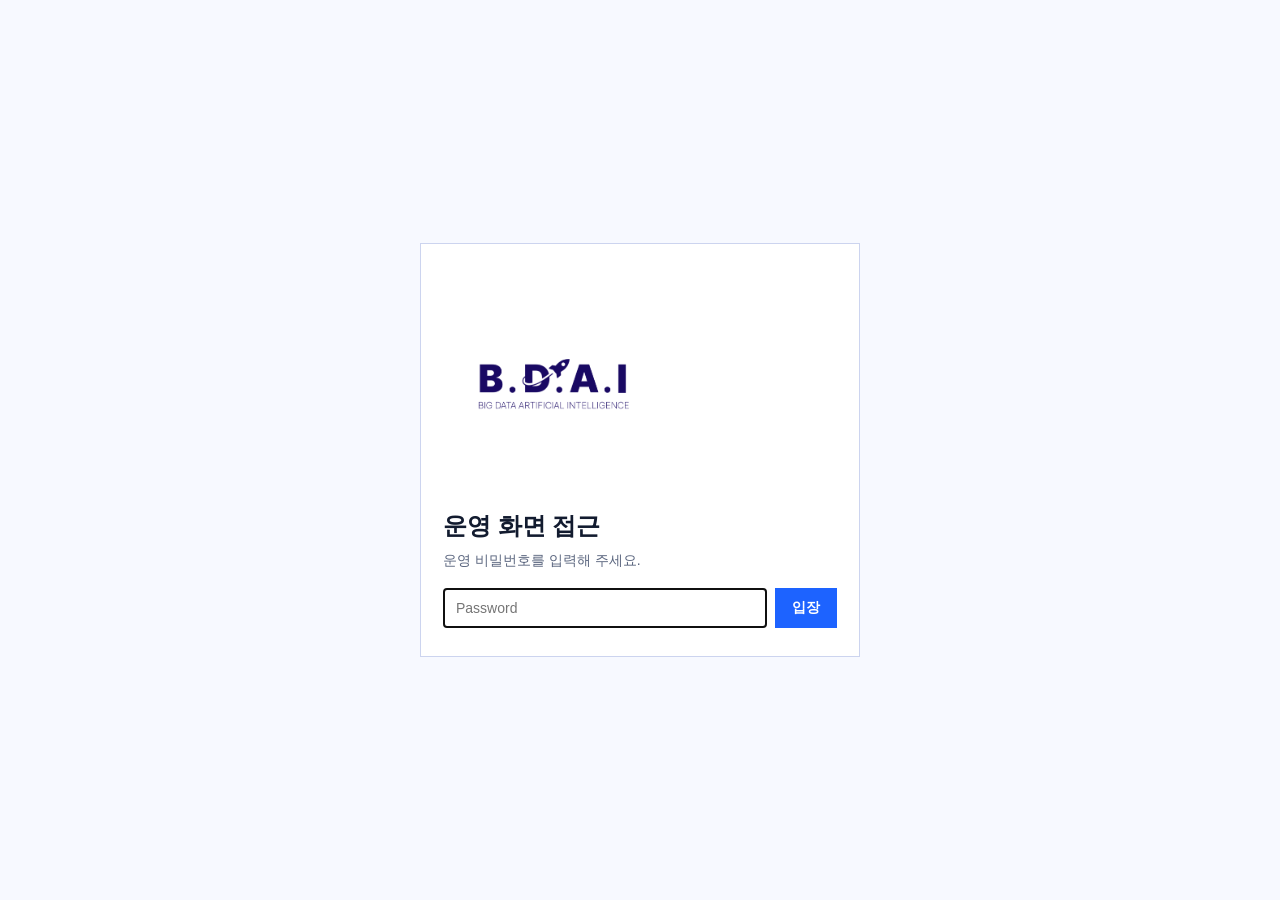
<file: index.html>
<!doctype html>
<html lang="en">
  <head>
    <meta charset="UTF-8" />
    <meta name="viewport" content="width=device-width, initial-scale=1.0" />
    <title>BDAI Session Console</title>
    <script src="https://mcp.figma.com/mcp/html-to-design/capture.js" async></script>
    <script type="module" crossorigin src="/assets/index-DTHueNdE.js"></script>
    <link rel="stylesheet" crossorigin href="/assets/index-CkxAKVfV.css">
  </head>
  <body>
    <div id="root"></div>
    <script>
      if (!window.location.hash) {
        window.location.replace(`${window.location.pathname}#/countdown`);
      }
    </script>
  </body>
</html>
</file>
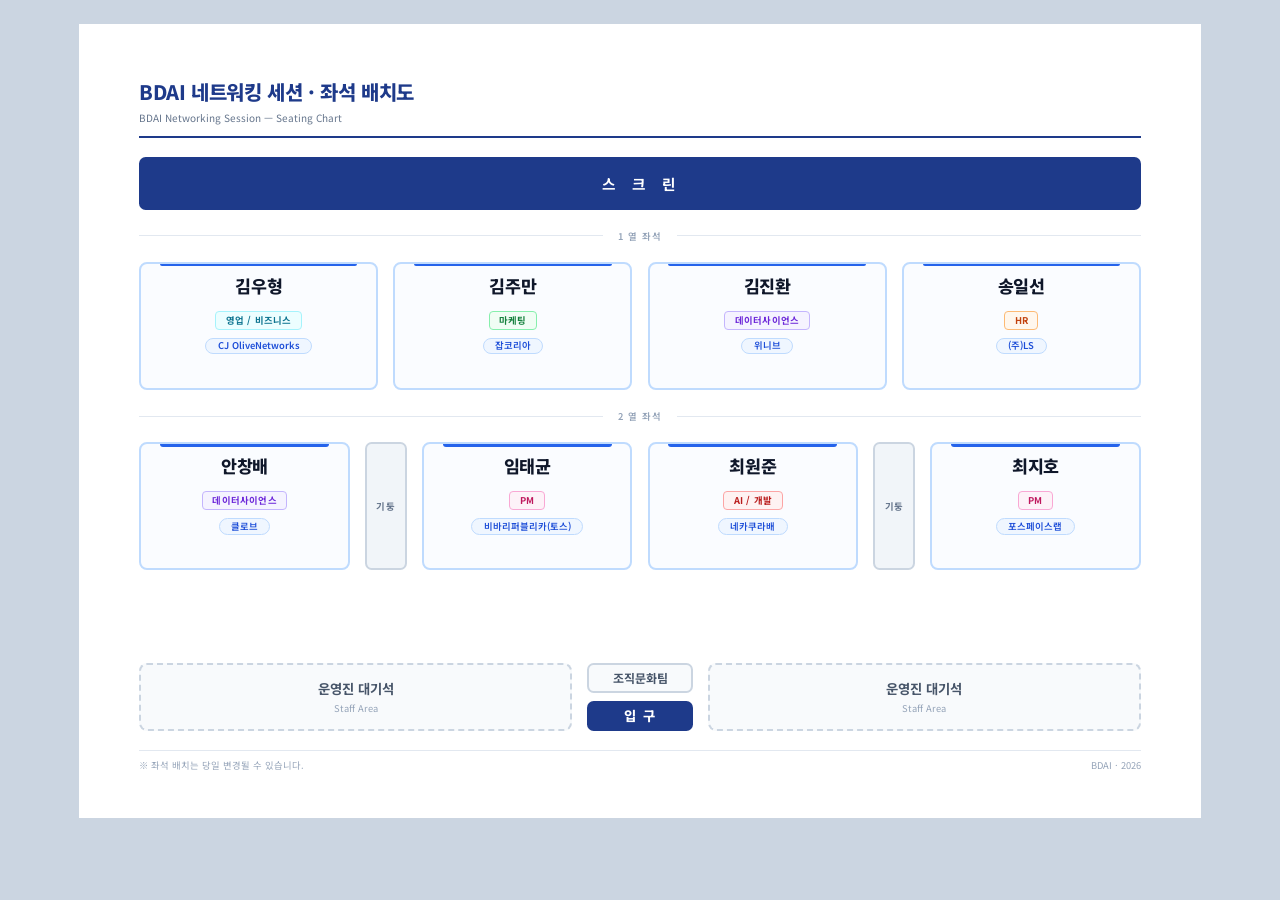
<file: assets/seatmap/seatmap-a4.html>
<!DOCTYPE html>
<html lang="ko">
<head>
<meta charset="UTF-8">
<meta name="viewport" content="width=device-width, initial-scale=1.0">
<title>BDAI 좌석 배치도</title>
<link rel="preconnect" href="https://fonts.googleapis.com">
<link href="https://fonts.googleapis.com/css2?family=Noto+Sans+KR:wght@400;500;600;700;800&display=swap" rel="stylesheet">
<style>
  * { box-sizing: border-box; margin: 0; padding: 0; }

  body {
    font-family: 'Noto Sans KR', 'Apple SD Gothic Neo', sans-serif;
    background: #cbd5e1;
    display: flex;
    justify-content: center;
    align-items: flex-start;
    padding: 24px;
    min-height: 100vh;
  }

  /* ── A4 가로 (297mm × 210mm) ── */
  .page {
    width: 297mm;
    height: 210mm;
    background: #ffffff;
    padding: 14mm 16mm 12mm;
    display: flex;
    flex-direction: column;
    gap: 5mm;
    position: relative;
  }

  /* 인쇄 설정 */
  @media print {
    body { background: none; padding: 0; }
    .page {
      width: 297mm;
      height: 210mm;
      padding: 12mm 14mm 10mm;
      box-shadow: none;
      page-break-after: always;
    }
  }
  @page { size: A4 landscape; margin: 0; }

  /* ── 헤더 ── */
  .header {
    display: flex;
    justify-content: space-between;
    align-items: flex-end;
    border-bottom: 2px solid #1e3a8a;
    padding-bottom: 3mm;
  }
  .header h1 {
    font-size: 15pt;
    font-weight: 800;
    color: #1e3a8a;
    letter-spacing: -0.02em;
  }
  .header p {
    font-size: 7.5pt;
    color: #64748b;
    margin-top: 1mm;
    font-weight: 400;
  }

  /* ── 스크린 (스폰서 없이 전체 너비) ── */
  .screen {
    height: 14mm;
    background: #1e3a8a;
    border-radius: 5pt;
    display: flex;
    align-items: center;
    justify-content: center;
    color: #ffffff;
    font-size: 11pt;
    font-weight: 700;
    letter-spacing: 0.2em;
  }

  /* ── 구분선 레이블 ── */
  .row-label {
    display: flex;
    align-items: center;
    gap: 4mm;
    font-size: 7pt;
    font-weight: 600;
    color: #94a3b8;
    letter-spacing: 0.1em;
    text-transform: uppercase;
  }
  .row-label::before, .row-label::after {
    content: '';
    flex: 1;
    height: 0.5pt;
    background: #e2e8f0;
  }

  /* ── 좌석 행 ── */
  .seat-row {
    display: flex;
    gap: 4mm;
    align-items: stretch;
    height: 34mm;
  }

  /* ── 좌석 카드 ── */
  .card {
    flex: 1;
    border: 1.5pt solid #bfdbfe;
    border-radius: 6pt;
    padding: 3mm 3mm 4mm;
    text-align: center;
    background: #fafcff;
    position: relative;
    height: 100%;
    display: flex;
    flex-direction: column;
    align-items: center;
  }
  .card-bar {
    position: absolute;
    top: 0; left: 5mm; right: 5mm;
    height: 2pt;
    background: #2563eb;
    border-radius: 0 0 3pt 3pt;
  }
  /* 역할 컬러 태그 */
  .role-tag {
    display: inline-block;
    padding: 0.8mm 2.5mm;
    border-radius: 3pt;
    font-size: 7pt;
    font-weight: 700;
    margin: 3mm auto 2mm;
    letter-spacing: 0.02em;
    line-height: 1.2;
    min-height: 4.2mm;
    max-width: 100%;
    white-space: nowrap;
    overflow: hidden;
    text-overflow: ellipsis;
  }
  .nm {
    font-size: 13pt;
    font-weight: 800;
    color: #0f172a;
    letter-spacing: -0.02em;
    margin-bottom: 1mm;
    line-height: 1.1;
    min-height: 5.5mm;
    display: flex;
    align-items: center;
  }
  .co {
    font-size: 7pt;
    font-weight: 600;
    color: #1d4ed8;
    background: #eff6ff;
    border: 1pt solid #bfdbfe;
    display: inline-block;
    padding: 0.5mm 3mm;
    border-radius: 20pt;
    line-height: 1.2;
    min-height: 3.8mm;
    max-width: 100%;
    white-space: nowrap;
    overflow: hidden;
    text-overflow: ellipsis;
  }

  /* ── 기둥 ── */
  .pillar {
    width: 11mm;
    background: #f1f5f9;
    border: 1.5pt solid #cbd5e1;
    border-radius: 5pt;
    display: flex;
    align-items: center;
    justify-content: center;
    flex-shrink: 0;
  }
  .pillar span {
    font-size: 7pt;
    font-weight: 700;
    color: #64748b;
    letter-spacing: 0.05em;
  }

  /* ── 하단 영역 ── */
  .bottom-row {
    display: flex;
    gap: 4mm;
    align-items: stretch;
    height: 18mm;
    margin-top: auto;
  }
  .staff {
    flex: 1;
    border: 1.5pt dashed #cbd5e1;
    border-radius: 6pt;
    display: flex;
    flex-direction: column;
    align-items: center;
    justify-content: center;
    gap: 1mm;
    background: #f8fafc;
  }
  .staff b { font-size: 10pt; font-weight: 700; color: #475569; }
  .staff small { font-size: 7pt; color: #94a3b8; }
  .mid-col {
    width: 28mm;
    display: flex;
    flex-direction: column;
    gap: 2mm;
  }
  .org {
    flex: 1;
    border: 1.5pt solid #cbd5e1;
    border-radius: 5pt;
    display: flex;
    align-items: center;
    justify-content: center;
    background: #f8fafc;
    font-size: 9pt;
    font-weight: 700;
    color: #475569;
  }
  .ent {
    background: #1e3a8a;
    border-radius: 5pt;
    padding: 1.5mm 0;
    text-align: center;
    font-size: 10pt;
    font-weight: 800;
    color: #ffffff;
    letter-spacing: 0.1em;
  }

  /* ── 푸터 ── */
  .footer {
    border-top: 0.5pt solid #e2e8f0;
    padding-top: 2mm;
    display: flex;
    justify-content: space-between;
  }
  .footer span { font-size: 7pt; color: #94a3b8; }
</style>
</head>
<body>
<div class="page">

  <!-- 헤더 -->
  <div class="header">
    <div>
      <h1>BDAI 네트워킹 세션 &middot; 좌석 배치도</h1>
      <p>BDAI Networking Session &mdash; Seating Chart</p>
    </div>
  </div>

  <!-- 스크린 -->
  <div class="screen">스&nbsp;&nbsp;크&nbsp;&nbsp;린</div>

  <!-- 1열 -->
  <div class="row-label">1 열 좌석</div>
  <div class="seat-row">
    <div class="card">
      <div class="card-bar"></div>
      <div class="nm">김우형</div>
      <div class="role-tag" style="background:#ecfeff;color:#0e7490;border:1pt solid #a5f3fc">영업 / 비즈니스</div>
      <div class="co">CJ OliveNetworks</div>
    </div>
    <div class="card">
      <div class="card-bar"></div>
      <div class="nm">김주만</div>
      <div class="role-tag" style="background:#f0fdf4;color:#15803d;border:1pt solid #86efac">마케팅</div>
      <div class="co">잡코리아</div>
    </div>
    <div class="card">
      <div class="card-bar"></div>
      <div class="nm">김진환</div>
      <div class="role-tag" style="background:#f5f3ff;color:#6d28d9;border:1pt solid #c4b5fd">데이터사이언스</div>
      <div class="co">위니브</div>
    </div>
    <div class="card">
      <div class="card-bar"></div>
      <div class="nm">송일선</div>
      <div class="role-tag" style="background:#fff7ed;color:#c2410c;border:1pt solid #fdba74">HR</div>
      <div class="co">(주)LS</div>
    </div>
  </div>

  <!-- 2열 -->
  <div class="row-label">2 열 좌석</div>
  <div class="seat-row">
    <div class="card">
      <div class="card-bar"></div>
      <div class="nm">안창배</div>
      <div class="role-tag" style="background:#f5f3ff;color:#6d28d9;border:1pt solid #c4b5fd">데이터사이언스</div>
      <div class="co">클로브</div>
    </div>
    <div class="pillar"><span>기둥</span></div>
    <div class="card">
      <div class="card-bar"></div>
      <div class="nm">임태균</div>
      <div class="role-tag" style="background:#fdf2f8;color:#be185d;border:1pt solid #f9a8d4">PM</div>
      <div class="co">비바리퍼블리카(토스)</div>
    </div>
    <div class="card">
      <div class="card-bar"></div>
      <div class="nm">최원준</div>
      <div class="role-tag" style="background:#fef2f2;color:#b91c1c;border:1pt solid #fca5a5">AI / 개발</div>
      <div class="co">네카쿠라배</div>
    </div>
    <div class="pillar"><span>기둥</span></div>
    <div class="card">
      <div class="card-bar"></div>
      <div class="nm">최지호</div>
      <div class="role-tag" style="background:#fdf2f8;color:#be185d;border:1pt solid #f9a8d4">PM</div>
      <div class="co">포스페이스랩</div>
    </div>
  </div>

  <!-- 하단 -->
  <div class="bottom-row">
    <div class="staff">
      <b>운영진 대기석</b>
      <small>Staff Area</small>
    </div>
    <div class="mid-col">
      <div class="org">조직문화팀</div>
      <div class="ent">입 구</div>
    </div>
    <div class="staff">
      <b>운영진 대기석</b>
      <small>Staff Area</small>
    </div>
  </div>

  <!-- 푸터 -->
  <div class="footer">
    <span>※ 좌석 배치는 당일 변경될 수 있습니다.</span>
    <span>BDAI &middot; 2026</span>
  </div>

</div>
</body>
</html>
</file>
<file: assets/index-CkxAKVfV.css>
:root,:root[data-theme=light]{--bg: #f7f9ff;--ink: #121b2f;--muted: #5b667f;--line: #ccd4ef;--paper: #ffffff;--primary: #1d63ff;--primary-strong: #1247c9;--accent: #ff8a00;--warn: #eb3d3d;--surface-accent: #e9f0ff;--surface-head: #eef3ff;--surface-table-head: #edf2ff;--surface-blank: #f4f6ff;--table-head-ink: #1b2f6e}:root[data-theme=dark]{--bg: #0b1020;--ink: #f3f6ff;--muted: #9ea8c5;--line: #2c3658;--paper: #111a32;--primary: #5a8aff;--primary-strong: #7aa2ff;--accent: #ff9f30;--warn: #ff6666;--surface-accent: #1c2d52;--surface-head: #1b2948;--surface-table-head: #1f2f54;--surface-blank: #16213f;--table-head-ink: #dce7ff}*{box-sizing:border-box}body{margin:0;font-family:IBM Plex Sans,Segoe UI,sans-serif;background:var(--bg);color:var(--ink)}.auth-page{min-height:100vh;display:grid;place-items:center;padding:24px;background:var(--bg)}.auth-card{width:min(440px,92vw);border:1px solid var(--line);background:var(--paper);padding:28px 22px;display:grid;gap:10px}.auth-logo{width:220px;height:auto;margin-bottom:8px}.auth-card h1{margin:0;font-size:24px}.auth-card p{margin:0;color:var(--muted);font-size:14px}.auth-form{display:grid;grid-template-columns:1fr auto;gap:8px;margin-top:8px}.auth-form input{border:1px solid var(--line);background:var(--paper);color:var(--ink);padding:10px 12px;font-size:14px}.auth-form button{border:1px solid var(--primary);background:var(--primary);color:#fff;padding:10px 16px;font-size:14px;font-weight:700;cursor:pointer}.auth-error{color:var(--warn);font-size:12px}.lock-card{max-width:520px}.lock-actions{display:flex;gap:8px;width:100%}.lock-actions button{flex:1}.page{min-height:100vh;width:min(1400px,100%);margin:0 auto;padding:24px}.brand-fixed{position:fixed;top:10px;left:22px;z-index:60}.logo{width:auto;height:116px}.logo-dark{display:none}:root[data-theme=dark] .logo-light{display:none}:root[data-theme=dark] .logo-dark{display:inline-block}.nav-modal{position:fixed;left:22px;top:50%;transform:translateY(-50%);width:70px;border-radius:18px;border:1px solid var(--line);background:var(--paper);padding:10px;z-index:50;opacity:1;visibility:visible;transition:transform .24s ease,opacity .22s ease,visibility .22s ease}.nav-modal.collapsed{transform:translate(-18px,-50%);opacity:0;visibility:hidden;pointer-events:none}.node-nav{display:grid;grid-template-columns:1fr;gap:10px}.node-link{width:100%;height:50px;border-radius:12px;border:1px solid var(--line);display:inline-flex;align-items:center;justify-content:center;text-decoration:none;color:var(--muted);background:var(--paper)}.node-link:hover{border-color:var(--primary);color:var(--primary)}.node-link.active{border-color:var(--primary);color:var(--primary);background:var(--surface-accent)}.nav-icon{width:24px;height:24px;fill:none;stroke:currentColor;stroke-width:1.9;stroke-linecap:round;stroke-linejoin:round}.theme-toggle{margin-top:10px;display:grid;gap:8px}.theme-btn{width:100%;height:38px;border-radius:10px;border:1px solid var(--line);background:var(--paper);color:var(--muted);display:inline-flex;align-items:center;justify-content:center;cursor:pointer}.theme-btn.active{color:var(--primary);border-color:var(--primary)}.theme-icon{width:18px;height:18px;fill:none;stroke:currentColor;stroke-width:1.9;stroke-linecap:round;stroke-linejoin:round}.content-shell{--countdown-center-shift: 46px;margin-left:92px;min-height:calc(100vh - 48px);display:grid}.page.menu-hidden .content-shell{--countdown-center-shift: 0px;margin-left:0}.runtime-warning{margin:0 auto 10px;width:min(760px,100%);border:1px solid var(--line);border-radius:10px;padding:8px 10px;font-size:.82rem;text-align:center;color:var(--muted);background:var(--surface-accent)}.nav-reopen-btn{position:fixed;left:22px;top:50%;transform:translateY(-50%);z-index:55;border:1px solid var(--line);border-radius:50%;background:var(--paper);color:var(--ink);width:42px;height:42px;display:inline-flex;align-items:center;justify-content:center;cursor:pointer;opacity:1;visibility:visible;transition:transform .22s ease,opacity .22s ease,visibility .22s ease}.nav-reopen-icon{width:18px;height:18px;fill:none;stroke:currentColor;stroke-width:2.2;stroke-linecap:round;stroke-linejoin:round}.nav-reopen-btn.hidden{opacity:0;visibility:hidden;pointer-events:none;transform:translate(-8px,-50%)}.control-panel{margin:0 auto 10px;width:min(860px,100%);border:1px solid var(--line);border-radius:12px;background:var(--paper);padding:10px;display:grid;gap:8px}.control-badge{width:fit-content;border:1px solid var(--line);border-radius:999px;padding:4px 10px;font-size:12px;color:var(--muted)}.control-badge.acquired{border-color:var(--primary);color:var(--primary);background:var(--surface-accent)}.control-form{display:grid;grid-template-columns:1fr auto;gap:8px}.control-form input{border:1px solid var(--line);border-radius:10px;background:var(--paper);color:var(--ink);padding:10px 12px}.control-actions{display:flex;gap:8px}.route-stage{width:min(1120px,100%);margin:0 auto}.route-centered{min-height:calc(100vh - 84px);display:grid;align-content:center}.countdown-screen{min-height:calc(100vh - 84px);position:relative;display:block}.timer-core{position:absolute;inset:0;display:grid;align-content:center;justify-items:center;gap:12px;pointer-events:none;transform:translate(calc(var(--countdown-center-shift) * -1))}.bottom-controls{position:absolute;left:0;right:0;bottom:18px;display:grid;justify-items:center;gap:12px;transform:translate(calc(var(--countdown-center-shift) * -1))}.controls-shell{display:grid;gap:12px;width:100%;justify-items:center;max-height:520px;opacity:1;transform:translateY(0);transition:max-height .26s ease,opacity .22s ease,transform .22s ease}.controls-shell.collapsed{max-height:0;opacity:0;transform:translateY(10px);overflow:hidden;pointer-events:none}.general-view-only{width:min(620px,92vw);border:1px solid var(--line);background:var(--paper);border-radius:10px;padding:10px 12px;text-align:center;color:var(--muted);font-size:13px}.ended-banner{width:min(740px,94vw);border:1px solid var(--line);background:var(--paper);padding:10px 12px;display:flex;align-items:center;justify-content:space-between;gap:10px}.ended-banner p{margin:0;color:var(--ink);font-size:13px}.round-label{margin:0;font-size:1.05rem;color:var(--primary);font-weight:700}.countdown-big{margin:0;font-size:clamp(4rem,12vw,9rem);line-height:1;font-weight:800;letter-spacing:-.03em;color:var(--ink)}.countdown-big.warning{color:var(--warn)}.clock-small{margin:0;font-size:.95rem;color:var(--muted)}.start-area{display:grid;gap:10px;width:min(740px,94vw)}.round-select-wrap{display:grid;gap:6px}.round-select-wrap span{color:var(--muted);font-size:12px}.slot-grid{display:grid;grid-template-columns:repeat(7,minmax(0,1fr));gap:8px}.slot-chip{border:1px solid var(--line);background:var(--paper);color:var(--ink);border-radius:10px;padding:10px 8px;font-size:13px;font-weight:600;cursor:pointer}.slot-chip.active{border-color:var(--primary);color:var(--primary);background:var(--surface-accent)}.slot-chip:disabled{opacity:.6;cursor:default}.control-row{display:grid;grid-template-columns:repeat(3,minmax(0,1fr));gap:10px}.start-button,.pause-button,.reset-button{border:none;color:#fff;font-weight:700;font-size:.95rem;padding:12px 18px;border-radius:12px;cursor:pointer}.start-button{background:var(--primary)}.start-button:hover{background:var(--primary-strong)}.pause-button{background:#606f97}.reset-button{background:var(--accent)}.start-button:disabled,.pause-button:disabled,.reset-button:disabled{cursor:default;opacity:.6}.assignment-strip{width:min(1180px,96vw);display:grid;gap:0;margin-top:6px;border:1px solid var(--line);border-radius:0;overflow:hidden;background:var(--paper)}.assignment-grid-header,.assignment-grid-row{display:grid}.assignment-compact{display:grid;gap:0}.assignment-compact-group{display:grid}.assignment-grid-compact{grid-template-columns:repeat(4,minmax(0,1fr))}.assignment-head-cell,.assignment-value-cell{border:1px solid var(--line);border-left:none;border-top:none;padding:8px 6px;font-size:12px;text-align:center;min-height:34px;display:inline-flex;align-items:center;justify-content:center}.assignment-head-cell{font-weight:700;background:var(--surface-head);flex-direction:column;gap:2px}.assignment-head-cell strong{font-size:12px;line-height:1.15}.assignment-head-cell span{font-size:11px;line-height:1.1;color:var(--muted);font-weight:500}.assignment-value-cell{background:var(--paper)}.assignment-empty{background:var(--surface-blank)}.assignment-grid-header .assignment-head-cell:first-child,.assignment-grid-row .assignment-value-cell:first-child{border-left:none}.timeline-list{display:grid;gap:10px}.timeline-item{border:1px solid var(--line);border-radius:12px;padding:12px;background:var(--paper);display:grid;gap:8px}.timeline-main{display:flex;justify-content:space-between;gap:10px}.timeline-main span{color:var(--muted)}.timeline-meta{display:flex;justify-content:space-between;align-items:center}.timeline-current{border-color:var(--primary)}.timeline-ready{border-color:var(--accent)}.timeline-done{opacity:.7}.table-wrap{width:100%;overflow-x:auto;border:1px solid var(--line);border-radius:12px}.operating-actions{display:flex;gap:10px;margin-bottom:10px}.operating-table{width:100%;border-collapse:collapse;background:var(--paper);min-width:620px}.operating-table th,.operating-table td{border-bottom:1px solid var(--line);border-right:1px solid var(--line);padding:10px 11px;font-size:13px}.operating-table th:last-child,.operating-table td:last-child{border-right:none}.operating-table th{background:var(--surface-table-head);color:var(--table-head-ink);text-align:left}.operating-input{width:96px;border:1px solid var(--line);border-radius:8px;background:var(--paper);color:var(--ink);padding:8px 10px;font-size:13px}.attendance-table{width:100%;border-collapse:collapse;background:var(--paper);min-width:860px}.attendance-table th,.attendance-table td{border-bottom:1px solid var(--line);border-right:1px solid var(--line);padding:10px 11px;font-size:13px;text-align:left;vertical-align:middle}.attendance-table th:last-child,.attendance-table td:last-child{border-right:none}.attendance-table th{background:var(--surface-table-head);color:var(--table-head-ink)}.attendance-actions{display:flex;gap:6px}.expert-table{width:100%;border-collapse:collapse;background:var(--paper);min-width:920px}.expert-table th,.expert-table td{border-bottom:1px solid var(--line);border-right:1px solid var(--line);text-align:left;vertical-align:top;padding:10px 11px;font-size:13px}.expert-table th:last-child,.expert-table td:last-child{border-right:none}.expert-table th{position:sticky;top:0;background:var(--surface-table-head);color:var(--table-head-ink);font-weight:700;z-index:1}.page-route-experts .route-stage{width:min(1320px,100%)}.page-route-experts .route-centered{min-height:calc(100vh - 84px);align-content:center;padding-top:0;padding-bottom:0}.page-route-experts .ui-card{border-radius:18px;padding:14px 14px 12px;border:1px solid #b9caf4;background:#f6f9ff;box-shadow:0 10px 20px #294a9914}.page-route-experts .ui-card-header{margin-bottom:8px;padding:8px 10px;border-radius:10px;border:1px solid #d6e0f8;background:#edf3ff}.page-route-experts .ui-card-title{font-size:12px;letter-spacing:.08em;font-weight:900;color:#1c3270}.page-route-experts .ui-card-content{gap:10px}.page-route-experts .table-wrap{border-radius:14px;border:1px solid #c8d5f5;background:#fff;box-shadow:none}.page-route-experts .expert-table{min-width:860px;table-layout:fixed}.page-route-experts .expert-table th,.page-route-experts .expert-table td{padding:7px 8px;font-size:12px;text-align:center;vertical-align:middle}.page-route-experts .expert-table th{background:#e7efff;color:#173173;font-weight:800;letter-spacing:.02em}.page-route-experts .expert-table tr:nth-child(2n) td{background:#f8fbff}.page-route-experts .expert-table tr:hover td{background:#eef4ff}.page-route-experts .expert-table th:nth-child(1),.page-route-experts .expert-table td:nth-child(1){width:112px}.page-route-experts .expert-table th:nth-child(2),.page-route-experts .expert-table td:nth-child(2){width:120px}.page-route-experts .cell-stack{gap:1px;justify-items:center}.page-route-experts .cell-stack strong{font-size:12px;color:#102452}.page-route-experts .cell-stack span{font-size:11px;color:#4a5d84}.page-route-experts .expert-name-link{color:#153b96;font-weight:800;letter-spacing:.01em;text-align:center}.page-route-experts .expert-name-link:hover{color:#214fc4;text-decoration:none}:root[data-theme=dark] .page-route-experts .ui-card{border:1px solid #2f3f6f;background:#162444;box-shadow:0 10px 20px #04081552}:root[data-theme=dark] .page-route-experts .ui-card-header{border:1px solid #355091;background:#21345f}:root[data-theme=dark] .page-route-experts .ui-card-title{color:#dbe7ff}:root[data-theme=dark] .page-route-experts .table-wrap{border:1px solid #32497d;background:#162749;box-shadow:none}:root[data-theme=dark] .page-route-experts .expert-table th{background:#263d6b;color:#e4ecff}:root[data-theme=dark] .page-route-experts .expert-table td{color:#e7edff}:root[data-theme=dark] .page-route-experts .expert-table tr:nth-child(2n) td{background:#1a2d52}:root[data-theme=dark] .page-route-experts .expert-table tr:hover td{background:#223765}:root[data-theme=dark] .page-route-experts .cell-stack strong{color:#f0f4ff}:root[data-theme=dark] .page-route-experts .cell-stack span{color:#b7c5e6}:root[data-theme=dark] .page-route-experts .expert-name-link{color:#9ab7ff}:root[data-theme=dark] .page-route-experts .expert-name-link:hover{color:#b7ccff}:root[data-theme=dark] .expert-card-m{border:1px solid #31497f;background:#1a2d52;box-shadow:none}:root[data-theme=dark] .expert-card-m-head{background:#243d71;border-bottom:1px solid #355091}:root[data-theme=dark] .expert-role-m{border:1px solid #4a69ac;color:#d4e2ff;background:#12203ecc}:root[data-theme=dark] .expert-session-m{border-bottom:1px solid #2b4274}.expert-name-link{border:none;background:transparent;color:var(--primary-strong);font-weight:700;font-size:13px;padding:0;margin:0;cursor:pointer;text-align:left}.expert-name-link:hover{text-decoration:underline}.expert-name-link-mobile{font-size:15px;color:var(--ink)}.cell-stack{display:grid;gap:2px}.cell-stack strong{font-size:13px;line-height:1.2}.cell-stack span{color:var(--muted);font-size:12px;line-height:1.2}.ui-card{border:1px solid var(--line);border-radius:16px;padding:16px;background:var(--paper)}.ui-card-header{margin-bottom:8px}.ui-card-title{margin:0;font-size:12px;letter-spacing:.05em;text-transform:uppercase;color:var(--muted)}.ui-card-content{display:grid;gap:10px}.ui-badge{display:inline-flex;align-items:center;border-radius:999px;border:1px solid var(--line);padding:3px 9px;font-size:11px;color:var(--ink);background:var(--paper)}.muted{color:var(--muted)}.error{color:var(--warn)}.nameplate-route{align-content:start}.nameplate-actions{width:min(980px,100%);margin:0 auto 12px;display:flex;justify-content:flex-end;gap:8px}.nameplate-page{--nameplate-gutter: 9mm;--np-bg-1: #0d0b2b;--np-bg-2: #1a1040;--np-bg-3: #0a0820;--np-paper: #f7f8ff;--np-ink: #f1f4ff;--np-ink-soft: #c3c9e8;--np-line: #3a3f67;--np-accent: #7ea2ff;width:210mm;min-height:297mm;margin:0 auto;background:linear-gradient(140deg,var(--np-bg-1) 0%,var(--np-bg-2) 52%,var(--np-bg-3) 100%);color:var(--np-paper);border:1px solid #26195d;border-radius:12mm;padding:15mm 13mm;display:grid;grid-template-rows:auto minmax(0,1fr) auto;gap:6.5mm;position:relative;overflow:hidden}.nameplate-page:before{content:"";position:absolute;inset:8.5mm;border-radius:9mm;background:#1a2342;border:1px solid #465382;box-shadow:0 18px 40px #03030e85;z-index:0}.nameplate-page:after{content:"";position:absolute;inset:0;background:radial-gradient(circle at 16% 84%,rgba(255,106,84,.46) 0 22mm,rgba(255,106,84,.04) 33mm,transparent 36mm),radial-gradient(ellipse at 64% 22%,rgba(138,168,255,.26) 0 24mm,rgba(138,168,255,.04) 38mm,transparent 42mm),radial-gradient(circle at 24% 73%,rgba(255,174,120,.24) 0 14mm,rgba(255,174,120,.03) 24mm,transparent 27mm),radial-gradient(circle at 86% 80%,rgba(111,138,255,.16) 0 12mm,transparent 13mm),linear-gradient(125deg,#ffba8c00 34%,#ffba8c52 50%,#ffba8c00 65%),linear-gradient(115deg,#ff785a00 34%,#ff785a24 49%,#ff785a00 63%);filter:saturate(114%);pointer-events:none;z-index:0}.nameplate-page>*{position:relative;z-index:1}.nameplate-header{display:flex;align-items:center;justify-content:space-between;border:none;padding:3mm var(--nameplate-gutter) 4.6mm;border-radius:0;background:none;min-height:34mm}.nameplate-logo{height:38mm;width:auto;filter:drop-shadow(0 5px 12px rgba(7,9,24,.5))}.nameplate-subtitle{margin:0;font-size:1.2em;color:#d8dffa;letter-spacing:.08em;font-weight:800;text-align:right;line-height:1.25;align-self:center}.nameplate-main{display:grid;gap:2.2mm;justify-items:center;text-align:center;align-content:center;padding:2.8mm var(--nameplate-gutter) 2.4mm;position:relative;border:none;border-radius:0;background:transparent;box-shadow:none}.nameplate-main:before{content:"";width:64mm;height:1px;border-radius:0;background:linear-gradient(90deg,#849eec00,#849eecb3,#849eec00)}.nameplate-main:after{content:"";position:absolute;inset:auto 8% 6% auto;width:26mm;height:1px;border-radius:0;background:linear-gradient(90deg,#7ea2ff00,#7ea2ff8c);pointer-events:none}.nameplate-brand{margin:0;font-size:3.4mm;letter-spacing:.18em;font-weight:700;color:#b8c8ff;background:none;padding:0;border-radius:0;box-shadow:none}.nameplate-person-name{margin:0;font-size:25.8mm;line-height:1;color:#fff;letter-spacing:-.02em;font-weight:900;text-shadow:0 1.2mm 0 rgba(73,102,186,.18)}.nameplate-person-meta{margin:0;color:#c3cff5;font-weight:600;font-size:8.7mm;letter-spacing:0;text-shadow:none}.nameplate-person-meta.long{font-size:7.5mm;line-height:1.14}.nameplate-person-meta.very-long{font-size:6.4mm;line-height:1.16}.nameplate-info-strip{margin-top:1.2mm;width:min(100%,136mm);max-width:100%;display:inline-grid;grid-auto-flow:column;grid-auto-columns:max-content;justify-content:center;align-items:stretch;gap:0;border-top:1px solid #485c95;border-bottom:1px solid #485c95;background:linear-gradient(90deg,#1b2748b3,#1b274861);justify-self:center;position:relative;overflow:hidden}[aria-label="nameplate summary"]:after{content:"";position:absolute;inset:0;background:radial-gradient(circle at 16% 70%,rgba(255,117,97,.28) 0 18%,transparent 34%),radial-gradient(circle at 86% 24%,rgba(139,171,255,.24) 0 20%,transparent 35%),linear-gradient(118deg,#ffb17f00 34%,#ffb17f3d,#ffb17f00 62%);mix-blend-mode:screen;opacity:.78;pointer-events:none}.nameplate-info-strip span,.nameplate-info-strip a{border:none;border-right:none;background:transparent;color:#d5def9;text-align:center;padding:1.2mm 2mm;font-size:3.8mm;font-weight:700;letter-spacing:.03em;white-space:nowrap;text-decoration:none}.nameplate-timeline{align-self:end;margin-top:auto;padding-bottom:1mm}.nameplate-timeline h2{margin:0 0 2.6mm;padding:0 var(--nameplate-gutter);font-size:3.8mm;color:#d8e3ff;letter-spacing:.04em;text-transform:uppercase;font-weight:900}.nameplate-timeline-list{margin:0 var(--nameplate-gutter);border:none;background:transparent;border-radius:0;padding:0;display:grid;grid-template-columns:repeat(3,minmax(0,1fr));gap:2.8mm;box-shadow:none}.nameplate-timeline-item{display:grid;gap:1.4mm;align-items:center;justify-items:center;text-align:center;padding:3.1mm 2.8mm;border:1px solid #415183;border-radius:1.8mm;border-top:2px solid #6f93ff;font-size:3.6mm;background:linear-gradient(180deg,#202c53,#192345)}.nameplate-timeline-item:nth-child(2n){background:linear-gradient(180deg,#1d284c,#18213f)}.nameplate-timeline-item .time{color:#d5def9;font-weight:700;font-size:3.5mm;letter-spacing:.01em;line-height:1.1}.nameplate-timeline-item .operator{color:#fff;font-weight:900;font-size:3.8mm;line-height:1.15}.no-print{display:flex}@media(max-width:900px){.page{padding:14px}.brand-fixed{left:10px;top:8px}.logo{height:92px}.nav-modal{left:10px;width:56px;padding:8px}.nav-reopen-btn{left:10px}.node-link{height:42px}.theme-btn{height:34px}.nav-icon,.theme-icon{width:18px;height:18px}.content-shell{--countdown-center-shift: 32px;margin-left:64px}.countdown-screen,.route-centered{min-height:calc(100vh - 70px)}.bottom-controls{bottom:10px;gap:10px}.operating-actions{flex-direction:column}.timeline-main{flex-direction:column;gap:3px}.slot-grid{grid-template-columns:repeat(7,minmax(92px,1fr));overflow-x:auto;padding-bottom:2px}.control-row{gap:8px}.start-button,.pause-button,.reset-button{padding:11px 10px;font-size:.9rem}.assignment-strip{width:100%}}@media(max-width:640px){.auth-card{padding:20px 16px}.auth-logo{width:170px}.auth-form{grid-template-columns:1fr}.auth-form button{width:100%}.page{padding:10px}.brand-fixed{top:4px;left:10px}.logo{height:68px}.nav-modal{left:50%;top:auto;bottom:8px;transform:translate(-50%);width:min(95vw,340px);border-radius:14px;padding:6px;background:var(--paper);border:1px solid var(--line);box-shadow:0 10px 28px #00000029}.nav-modal.collapsed{transform:translate(-50%,16px);opacity:0;visibility:hidden;pointer-events:none}.node-nav{grid-template-columns:repeat(2,minmax(0,1fr));gap:6px}.theme-toggle{grid-template-columns:repeat(2,1fr)}.node-link{height:38px}.theme-toggle{margin-top:8px}.theme-btn{height:36px}.content-shell{--countdown-center-shift: 0px;margin-left:0;padding-top:50px;padding-bottom:96px}.page-route-attendance .content-shell{min-height:auto;padding-bottom:calc(132px + env(safe-area-inset-bottom))}.page-route-attendance .route-stage{padding-bottom:calc(12px + env(safe-area-inset-bottom))}.page-route-attendance .route-centered{min-height:auto;align-content:start}.page-route-experts .content-shell{padding-bottom:0;min-height:100vh}.page-route-experts .route-centered{height:calc(100vh - 58px - (88px + env(safe-area-inset-bottom)));min-height:0;overflow-y:auto;overscroll-behavior:contain;align-content:start;padding-bottom:10px}.runtime-warning{font-size:11px;padding:7px 9px}.control-form{grid-template-columns:1fr}.route-centered{min-height:calc(100vh - 184px)}.page-route-countdown .countdown-screen{height:calc(100vh - 174px);min-height:0;overflow:hidden}.page-route-countdown .assignment-strip,.page-route-countdown .general-view-only{display:none}.timer-core{gap:8px}.round-label{font-size:.95rem}.countdown-big{font-size:clamp(3rem,20vw,4.5rem)}.clock-small{font-size:.76rem;text-align:center;padding:0 12px}.bottom-controls{position:static;margin-top:auto;gap:10px;padding-top:4px}.ended-banner{width:100%;flex-direction:column;align-items:stretch}.start-area{width:100%;gap:8px}.round-select-wrap span{font-size:11px}.slot-grid{grid-template-columns:repeat(7,minmax(84px,1fr));gap:6px}.slot-chip{padding:9px 6px;font-size:12px}.control-row{grid-template-columns:repeat(3,minmax(0,1fr));gap:7px}.start-button,.pause-button,.reset-button{border-radius:10px;padding:10px 8px;font-size:.84rem}.assignment-strip{width:100%}.nav-reopen-btn{left:50%;top:auto;bottom:calc(72px + env(safe-area-inset-bottom));transform:translate(-50%)}.nav-reopen-btn.hidden{transform:translate(-50%,8px)}.assignment-head-cell,.assignment-value-cell{padding:7px 5px;font-size:11px}.assignment-head-cell strong{font-size:11px}.assignment-head-cell span{font-size:10px}.route-stage{width:100%}.expert-cards-mobile{display:grid;gap:8px}.expert-card-m{border:1px solid #c7d5f5;border-radius:14px;background:#fff;overflow:hidden;box-shadow:none}.expert-card-m-head{display:flex;align-items:center;justify-content:space-between;padding:10px 12px;background:#eef3ff;gap:8px;border-bottom:1px solid #ccdaf7}.expert-card-m-head strong,.expert-card-m-head .expert-name-link-mobile{font-size:15px;font-weight:700;color:var(--ink);text-align:left}.expert-role-m{font-size:11px;padding:3px 8px;border-radius:999px;border:1px solid #b9cdf8;color:#24458f;background:#ffffffdb;white-space:nowrap;flex-shrink:0}.expert-sessions-m{padding:0 12px}.expert-session-m{display:flex;align-items:center;gap:10px;padding:8px 0;border-bottom:1px solid #dfe7fb;font-size:13px}.expert-session-m:last-child{border-bottom:none}.session-num-m{font-weight:700;color:var(--primary);min-width:72px;font-size:12px}.session-operator-m{flex:1;font-weight:600;color:var(--ink);text-align:right}.session-time-m{color:var(--muted);font-size:12px;white-space:nowrap;min-width:88px;text-align:right}.page-route-experts .route-centered{min-height:0;align-content:start}.ui-card{border-radius:12px;padding:12px}.table-wrap{border-radius:10px}.page-route-attendance .table-wrap{border:none;background:transparent}.attendance-actions{flex-direction:column}.attendance-table{min-width:0;border-collapse:separate;border-spacing:0;background:transparent}.attendance-table th:nth-child(3),.attendance-table td:nth-child(3){display:none}.attendance-table thead{display:none}.attendance-table tbody{display:grid;gap:8px}.attendance-table tr{display:block;border:1px solid var(--line);border-radius:10px;background:var(--paper);overflow:hidden}.attendance-table td{display:flex;align-items:center;justify-content:space-between;gap:10px;width:100%;border-right:none;padding:8px 10px}.attendance-table td:before{flex:0 0 64px;color:var(--muted);font-size:10px;font-weight:700}.attendance-table td:nth-child(1):before{content:"운영진"}.attendance-table td:nth-child(2):before{content:"상태"}.attendance-table td:nth-child(3):before{content:"체크인"}.attendance-table td:nth-child(4):before{content:"액션"}.attendance-actions{width:100%;gap:8px}.attendance-actions .start-button,.attendance-actions .pause-button,.attendance-actions .reset-button{width:100%}.nameplate-page{width:min(100%,210mm);min-height:auto;--nameplate-gutter: 10px;padding:16px 14px;border-radius:18px;gap:10px}.nameplate-header{padding:10px var(--nameplate-gutter) 10px;min-height:96px}.nameplate-logo{height:86px}.nameplate-subtitle{font-size:11px}.nameplate-brand{font-size:14px}.nameplate-person-name{font-size:clamp(48px,12.8vw,62px)}.nameplate-person-meta{font-size:clamp(23px,6vw,31px)}.nameplate-person-meta.long{font-size:clamp(19px,4.8vw,26px)}.nameplate-person-meta.very-long{font-size:clamp(16px,4.2vw,22px)}.nameplate-info-strip{width:min(100%,100%);max-width:100%;gap:0}.nameplate-info-strip span,.nameplate-info-strip a{padding:4px 8px;font-size:15px}.nameplate-timeline h2{font-size:16px;padding:0 var(--nameplate-gutter)}.nameplate-timeline-list{margin:0}.nameplate-timeline-item{gap:4px;font-size:14px}.nameplate-timeline-list{grid-template-columns:repeat(2,minmax(0,1fr));gap:8px;padding:8px}.nameplate-timeline-item .operator{font-size:14px}.nameplate-timeline-item .time{font-size:12px}}.slide-stage{position:fixed;inset:0;background:#000;display:flex;align-items:center;justify-content:center;overflow:hidden}.slide-frame{width:1920px;height:1080px;position:relative;z-index:1;transform-origin:center center;flex-shrink:0}.slide-canvas{position:absolute;inset:0;width:100%;height:100%;isolation:isolate}.slide-canvas:before,.slide-canvas:after{content:"";position:absolute;inset:0;pointer-events:none;z-index:4;mix-blend-mode:screen}.slide-canvas:before{background:radial-gradient(circle at 18% 80%,rgba(255,99,80,.24) 0,rgba(255,99,80,.06) 20%,transparent 38%),radial-gradient(circle at 80% 18%,rgba(106,145,255,.2) 0,rgba(106,145,255,.05) 20%,transparent 40%),radial-gradient(circle at 58% 38%,rgba(255,175,138,.12) 0,rgba(255,175,138,.03) 12%,transparent 26%);opacity:.34}.slide-canvas:after{background:radial-gradient(circle at 13% 24%,rgba(255,255,255,.2) 0 1px,transparent 2px),radial-gradient(circle at 34% 65%,rgba(161,190,255,.24) 0 1px,transparent 2px),radial-gradient(circle at 54% 15%,rgba(255,211,175,.2) 0 1px,transparent 2px),radial-gradient(circle at 69% 74%,rgba(255,255,255,.16) 0 1px,transparent 2px),radial-gradient(circle at 84% 33%,rgba(156,184,255,.22) 0 1px,transparent 2px);opacity:.22}.slide-canvas>*{position:relative;z-index:2}.s1-cover{width:1920px;height:1080px;position:relative;overflow:hidden;background:radial-gradient(1450px 780px at 38% 46%,#293cbc47,#080d22ed 56%,#04070f),linear-gradient(135deg,#0a1025,#060a18 52%,#04050d);font-family:Pretendard,Noto Sans KR,sans-serif}.s1-cover-grid{position:absolute;inset:0;background:repeating-linear-gradient(0deg,rgba(126,146,255,.05) 0 1px,transparent 1px 14px),repeating-linear-gradient(90deg,rgba(126,146,255,.05) 0 1px,transparent 1px 14px);opacity:.34}.s1-cover-blob{position:absolute;filter:blur(14px);pointer-events:none}.s1-cover-blob-top{left:480px;top:-140px;width:820px;height:520px;background:radial-gradient(circle,#4252ff66,#4252ff00 72%);animation:s1FloatA 9s ease-in-out infinite}.s1-cover-blob-main{left:250px;top:200px;width:930px;height:760px;background:radial-gradient(circle,#545cff8f,#545cff00 70%);animation:s1FloatB 8s ease-in-out infinite}.s1-cover-blob-bottom{right:-150px;bottom:-160px;width:740px;height:520px;background:radial-gradient(circle,#8157ff47,#8157ff00 72%);animation:s1FloatA 10s ease-in-out infinite}.s1-cover-logo-wrap{position:absolute;left:188px;top:428px;width:220px;height:122px;display:grid;align-items:center;justify-items:center}.s1-cover-logo{font-family:Inter,sans-serif;font-size:92px;font-style:italic;font-weight:900;letter-spacing:-.03em;color:#fdfdff;line-height:1;transform:skew(-12deg);text-shadow:0 0 12px rgba(255,255,255,.9),0 0 24px rgba(191,203,255,.78),0 0 48px rgba(106,125,255,.38);animation:s1LogoPulse 7s ease-in-out infinite}.s1-cover-spotlight{position:absolute;left:350px;top:410px;width:830px;height:300px;clip-path:polygon(0 20%,100% 0,100% 100%,0 80%);background:linear-gradient(90deg,#eef1ffe6,#b0adffa1 32%,#5b65ff4d 62%,#5b65ff00);filter:blur(1.8px);opacity:.92}.s1-cover-spotlight-soft{position:absolute;left:300px;top:280px;width:1020px;height:520px;background:radial-gradient(circle at 16% 52%,#babeff6b,#5d67ff1f 42%,#5d67ff00 72%);filter:blur(9px);opacity:.82}.s1-cover-copy{position:absolute;left:1110px;top:318px;width:560px;color:#f8faff}.s1-cover-main{margin:0;display:grid;gap:2px;font-size:70px;line-height:1.12;letter-spacing:-.03em}.s1-cover-main span{font-weight:500}.s1-cover-main .em{font-weight:900}.s1-cover-sub{margin:34px 0 0;font-size:50px;line-height:1.08;color:#ecf1fff0;letter-spacing:-.01em}.s1-cover-sub .brand{font-family:Inter,sans-serif;font-weight:900}.s1-cover-sub .script{font-family:Times New Roman,serif;font-style:italic;font-weight:600}.s1-cover-sub .year{font-family:Inter,sans-serif;font-weight:700}.s1-cover-caption{position:absolute;left:50%;bottom:84px;transform:translate(-50%);margin:0;font-size:56px;font-weight:800;line-height:1.2;letter-spacing:-.02em;color:#f9fbfff7;text-shadow:0 2px 12px rgba(26,31,58,.46)}@keyframes s1FloatA{0%{transform:translateZ(0);opacity:1}50%{transform:translate3d(-12px,8px,0);opacity:.92}to{transform:translateZ(0);opacity:1}}@keyframes s1FloatB{0%{transform:translateZ(0);opacity:1}50%{transform:translate3d(10px,-10px,0);opacity:.9}to{transform:translateZ(0);opacity:1}}@keyframes s1LogoPulse{0%{opacity:.9;text-shadow:0 0 10px rgba(255,255,255,.88),0 0 20px rgba(191,203,255,.74),0 0 44px rgba(106,125,255,.36)}50%{opacity:1;text-shadow:0 0 14px rgba(255,255,255,.96),0 0 30px rgba(191,203,255,.82),0 0 54px rgba(106,125,255,.44)}to{opacity:.9;text-shadow:0 0 10px rgba(255,255,255,.88),0 0 20px rgba(191,203,255,.74),0 0 44px rgba(106,125,255,.36)}}@keyframes slideEnterForward{0%{transform:translate(6%);opacity:0}to{transform:translate(0);opacity:1}}@keyframes slideEnterBackward{0%{transform:translate(-6%);opacity:0}to{transform:translate(0);opacity:1}}.slide-enter-forward{animation:slideEnterForward .3s cubic-bezier(.4,0,.2,1) forwards}.slide-enter-backward{animation:slideEnterBackward .3s cubic-bezier(.4,0,.2,1) forwards}.slide-nav-prev,.slide-nav-next{position:fixed;top:50%;transform:translateY(-50%);z-index:20;width:52px;height:52px;border-radius:50%;border:1px solid rgba(255,255,255,.18);background:#00000073;color:#fff;display:inline-flex;align-items:center;justify-content:center;cursor:pointer;transition:background .15s,opacity .15s}.slide-nav-prev{left:20px}.slide-nav-next{right:20px}.slide-nav-prev:hover,.slide-nav-next:hover{background:#000000b8}.slide-nav-prev:disabled,.slide-nav-next:disabled{opacity:.2;cursor:default}.slide-nav-icon{width:22px;height:22px;fill:none;stroke:currentColor;stroke-width:2.2;stroke-linecap:round;stroke-linejoin:round}.slide-dots{position:fixed;bottom:28px;left:50%;transform:translate(-50%);display:flex;gap:8px;z-index:20}.slide-dot{width:8px;height:8px;border-radius:50%;border:1px solid rgba(255,255,255,.5);background:transparent;cursor:pointer;padding:0;transition:background .2s,transform .2s}.slide-dot.active{background:#fff;transform:scale(1.3)}.slide-counter{position:fixed;bottom:28px;right:32px;z-index:20;font-size:13px;color:#ffffff73;font-family:Inter,sans-serif;letter-spacing:.04em}.slides-sync-error{position:fixed;top:14px;left:50%;transform:translate(-50%);z-index:30;padding:6px 14px;border-radius:8px;background:#eb3d3de0;color:#fff;font-size:12px;pointer-events:none}@media(max-width:640px){.slide-nav-prev{left:8px}.slide-nav-next{right:8px}.slide-nav-prev,.slide-nav-next{width:40px;height:40px}.slides-start-btn{bottom:56px}}.slides-start-btn{position:fixed;bottom:32px;right:32px;display:flex;align-items:center;gap:6px;padding:8px 16px;background:transparent;color:#ffffffb3;border:1px solid rgba(255,255,255,.25);border-radius:6px;font-size:13px;font-weight:500;letter-spacing:.02em;cursor:pointer;transition:color .15s,border-color .15s;z-index:10}.slides-start-btn:hover{color:#fff;border-color:#fff9}.slides-start-btn:active{color:#ffffffe6}.slides-start-icon{width:14px;height:14px;stroke:currentColor;stroke-width:1.8;stroke-linecap:round;stroke-linejoin:round;fill:none}@keyframes expertReveal{0%{opacity:0;transform:translateY(28px) scale(.96)}to{opacity:1;transform:translateY(0) scale(1)}}@keyframes glareTwinkle{0%{opacity:.3;transform:scale(.85)}50%{opacity:1;transform:scale(1.1)}to{opacity:.3;transform:scale(.85)}}@keyframes glowPulse{0%{opacity:.55;transform:scale(.92)}50%{opacity:1;transform:scale(1.06)}to{opacity:.55;transform:scale(.92)}}@keyframes slide11FadeOut{to{opacity:0}}@keyframes slide11FadeIn{0%{opacity:0}to{opacity:1}}.slide-glare{animation:glareTwinkle var(--twinkle-dur, 3s) ease-in-out infinite;animation-delay:var(--twinkle-delay, 0s)}@media print{@page{size:A4;margin:0}html,body{width:210mm;height:297mm;background:#fff!important;margin:0!important;padding:0!important;overflow:hidden!important}html,body,.nameplate-page,.nameplate-page:before,.nameplate-page:after{-webkit-print-color-adjust:exact!important;print-color-adjust:exact!important}.brand-fixed,.nav-modal,.nav-reopen-btn,.no-print{display:none!important}.page{width:auto;max-width:none;margin:0;padding:0;min-height:auto}.content-shell{margin:0!important;min-height:auto!important;padding:0!important}.route-stage,.route-centered{width:auto!important;min-height:auto!important;margin:0!important;display:block!important}.nameplate-page{border:none;margin:0;width:210mm;height:297mm;min-height:297mm;border-radius:0;box-shadow:none;page-break-after:avoid}.nameplate-page:before{box-shadow:none}.nameplate-person-name,.nameplate-person-meta,.nameplate-timeline-item .operator{font-weight:900}}
</file>
